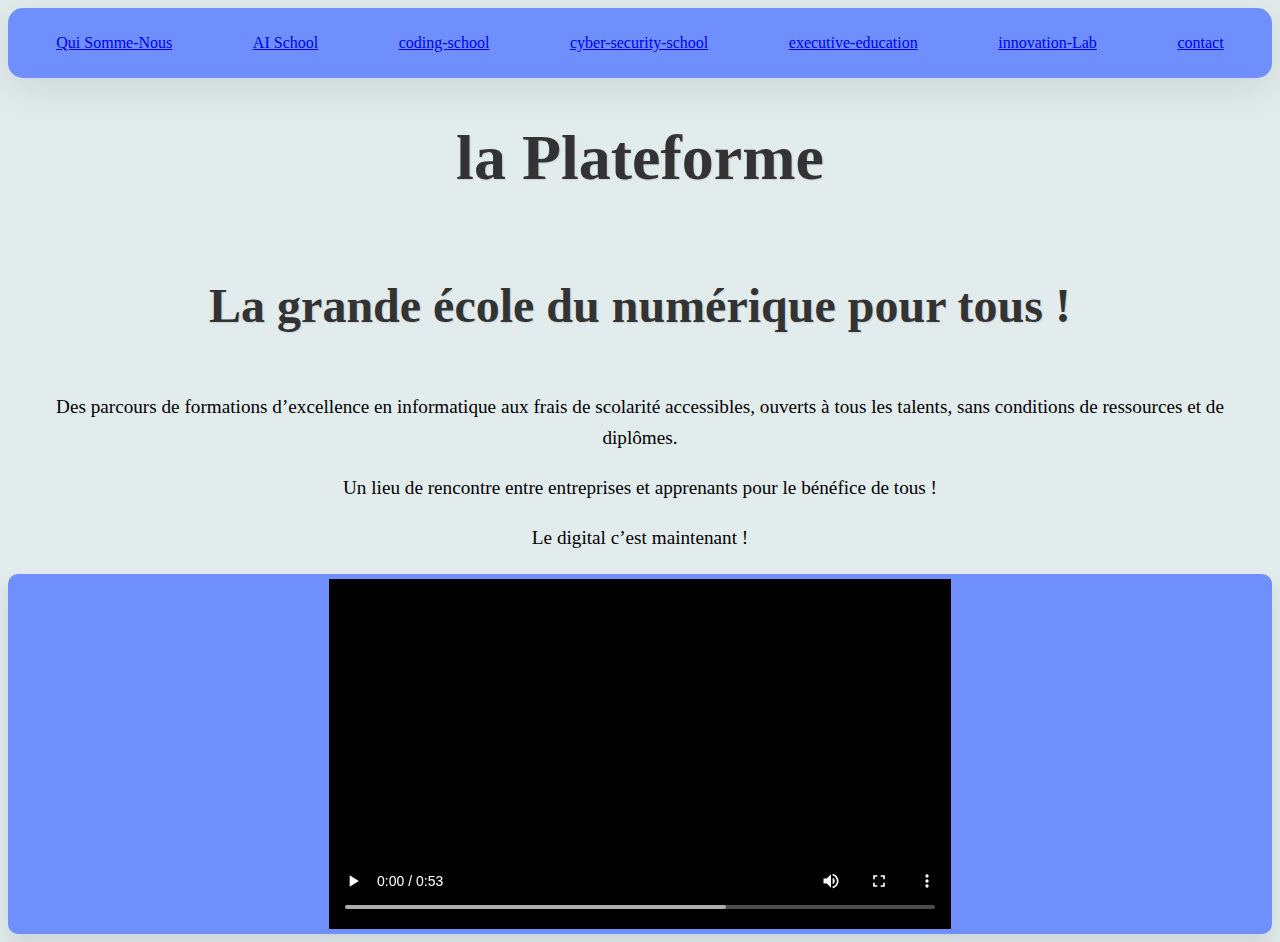
<file: index.html>
<html lang="fr">
   <head>
      <meta charset="UTF-8">
  		<meta name="viewport" content="width=device-width, initial-scale=1.0">
  		<title>Accueil:La(fausse)plateforme</title>
		<link href=".\laplateforme.css" rel="stylesheet" type="text/css" />
   </head> 
   <body class="body">
      <div class="links">
         <P><A href="qui somme-nous.html">Qui Somme-Nous</A></P>
         <p>&nbsp;</p>
         <P><A href="ai-school.html">AI School</A></P>
         <p>&nbsp;</p>
         <P><A href="coding-school.html">coding-school</A></P>
         <p>&nbsp;</p>
         <P><A href="cyber-security-school.html">cyber-security-school</A></P>
         <p>&nbsp;</p>
         <P><A href="executive-education.html">executive-education</A></P>
         <p>&nbsp;</p>
         <P><A href="innovation-Lab.html">innovation-Lab</A></P>
         <p>&nbsp;</p>
         <P><A href="contact.html">contact</A></P>
      </div>
      <main>
         <div class="headliner" >
            <h1>la Plateforme</h1> 
         
            <h2>La grande école du numérique pour tous !</h2>
         </div>
         <div class="text">
            <p>Des parcours de formations d’excellence en informatique aux frais de scolarité accessibles, ouverts à tous les talents, sans conditions de ressources et de diplômes.</p>
            <P>Un lieu de rencontre entre entreprises et apprenants pour le bénéfice de tous !</P>  
            <P>Le digital c’est maintenant !</P>
         </div>
         <div class="video">
            <video width="50%" height="auto" controls>
               <source src=".\asset\video\La Plateforme_, la grande école du numérique pour tous.mp4" type="video/mp4"> 
            </video>
         </div>   
      </main>
   </body>
</html>
</file>
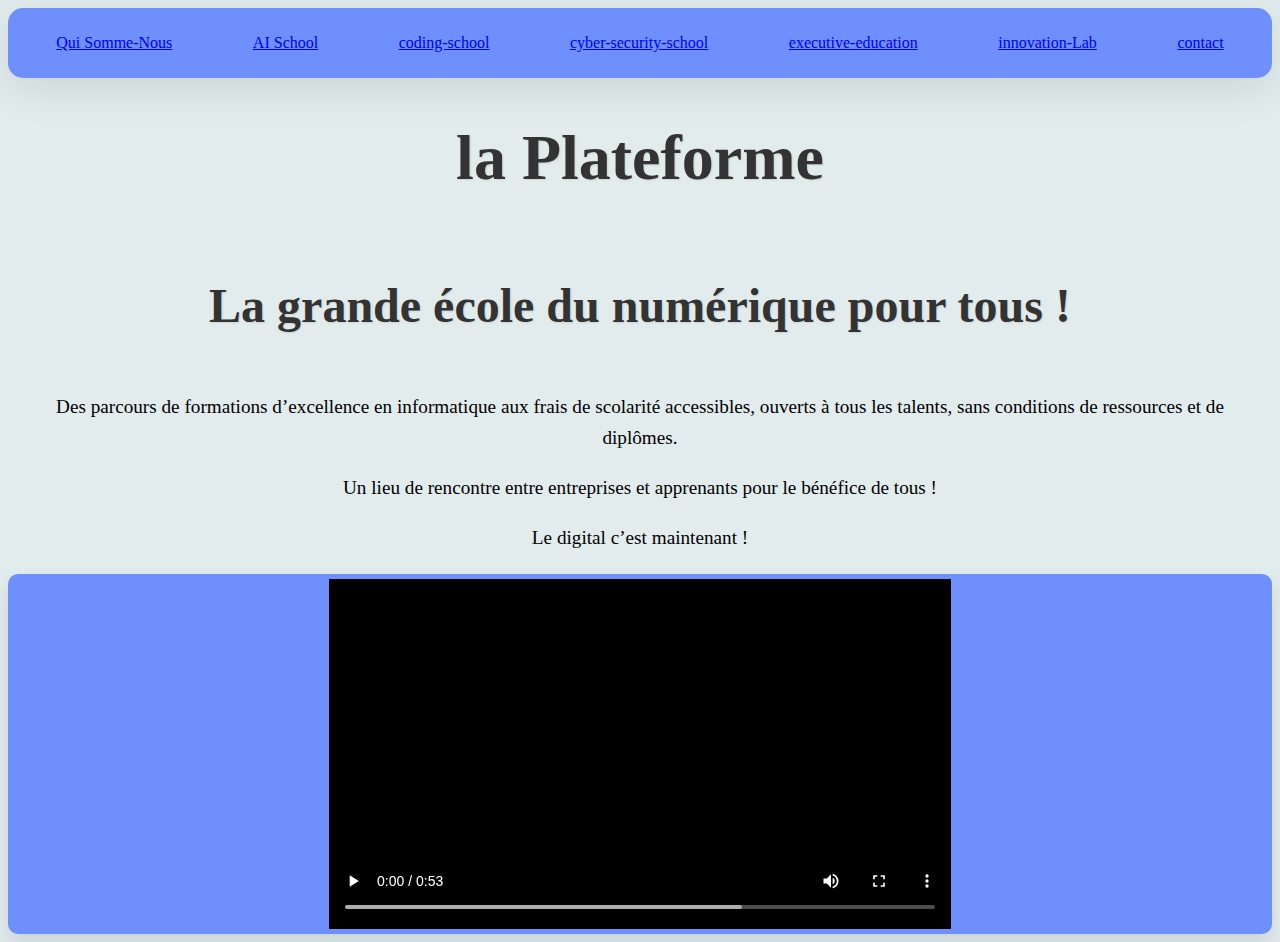
<file: accueil.html>
<html lang="fr">
   <head>
      <meta charset="UTF-8">
  		<meta name="viewport" content="width=device-width, initial-scale=1.0">
  		<title>Accueil:La(fausse)plateforme</title>
		<link href=".\laplateforme.css" rel="stylesheet" type="text/css" />
   </head> 
   <body class="body">
      <div class="links">
         <P><A href="qui somme-nous.html">Qui Somme-Nous</A></P>
         <p>&nbsp;</p>
         <P><A href="ai-school.html">AI School</A></P>
         <p>&nbsp;</p>
         <P><A href="coding-school.html">coding-school</A></P>
         <p>&nbsp;</p>
         <P><A href="cyber-security-school.html">cyber-security-school</A></P>
         <p>&nbsp;</p>
         <P><A href="executive-education.html">executive-education</A></P>
         <p>&nbsp;</p>
         <P><A href="innovation-Lab.html">innovation-Lab</A></P>
         <p>&nbsp;</p>
         <P><A href="contact.html">contact</A></P>
      </div>
      <main>
         <div class="headliner" >
            <h1>la Plateforme</h1> 
         
            <h2>La grande école du numérique pour tous !</h2>
         </div>
         <div class="text">
            <p>Des parcours de formations d’excellence en informatique aux frais de scolarité accessibles, ouverts à tous les talents, sans conditions de ressources et de diplômes.</p>
            <P>Un lieu de rencontre entre entreprises et apprenants pour le bénéfice de tous !</P>  
            <P>Le digital c’est maintenant !</P>
         </div>
         <div class="video">
            <video width="50%" height="auto" controls>
               <source src=".\video\La Plateforme_, la grande école du numérique pour tous.mp4" type="video/mp4"> 
            </video>
         </div>   
      </main>
   </body>
</html>
</file>
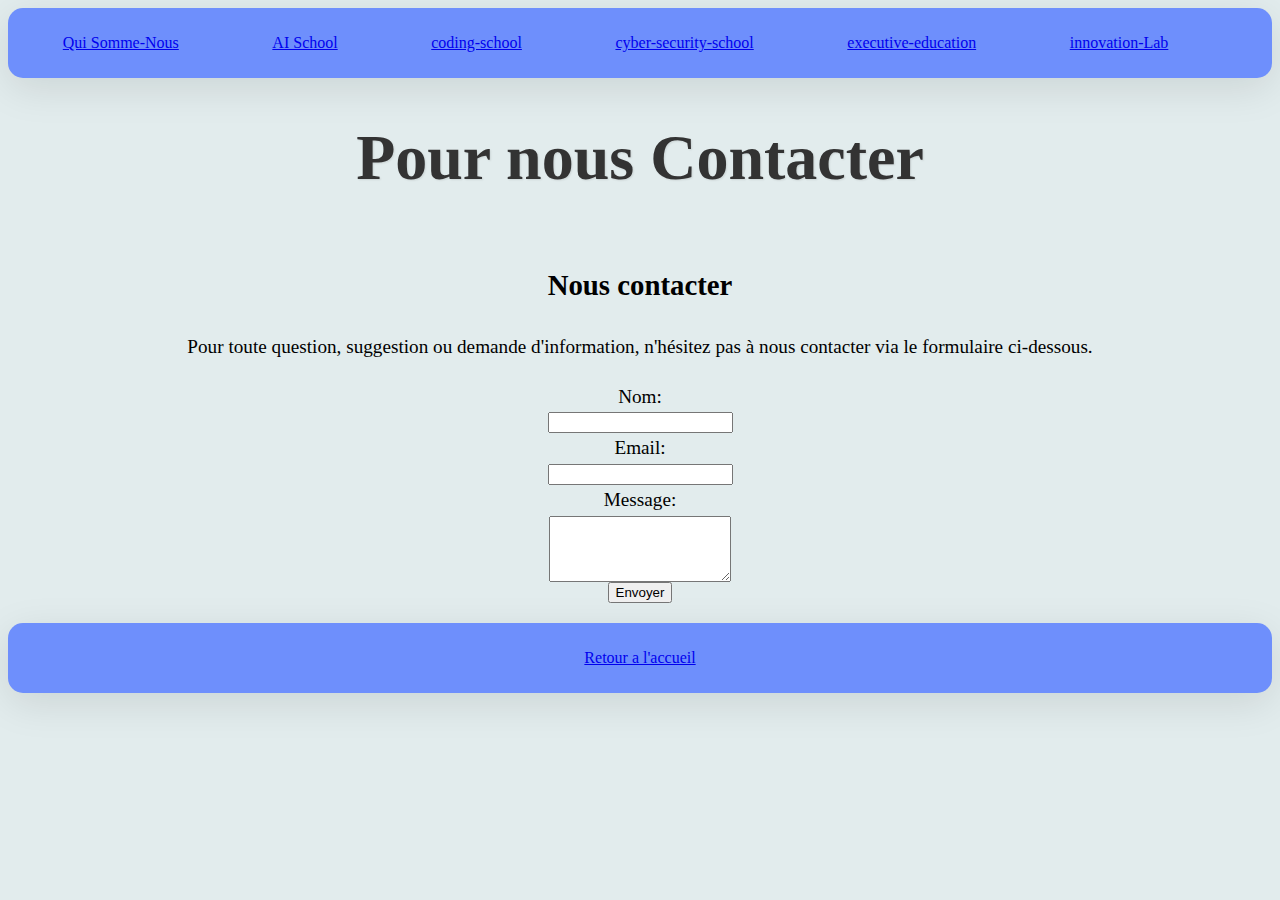
<file: contact.html>
<html lang="fr">
   <head>
      <meta charset="UTF-8">
  		<meta name="viewport" content="width=device-width, initial-scale=1.0">
  		<title>:La(fausse)plateforme</title>
		<link href=".\laplateforme.css" rel="stylesheet" type="text/css" />
   </head> 
   <body class="body">
      <div class="links">
         <P><A href="qui somme-nous.html">Qui Somme-Nous</A></P>
         <p>&nbsp;</p>
         <P><A href="ai-school.html">AI School</A></P>
         <p>&nbsp;</p>
         <P><A href="coding-school.html">coding-school</A></P>
         <p>&nbsp;</p>
         <P><A href="cyber-security-school.html">cyber-security-school</A></P>
         <p>&nbsp;</p>
         <P><A href="executive-education.html">executive-education</A></P>
         <p>&nbsp;</p>
         <P><A href="innovation-Lab.html">innovation-Lab</A></P>
         <p>&nbsp;</p>
      </div>
      <div class="headliner" >
      <h1>Pour nous Contacter</h1>   
      </div>
      <main>
         <div class="text">
            <h2>Nous contacter</h2>
            <p>Pour toute question, suggestion ou demande d'information, n'hésitez pas à nous contacter via le formulaire ci-dessous.</p>
            <form action="submit_form.php" method="post">
               <label for="name">Nom:</label><br>
               <input type="text" id="name" name="name" required><br>
               <label for="email">Email:</label><br>
               <input type="email" id="email" name="email" required><br>
               <label for="message">Message:</label><br>
               <textarea id="message" name="message" rows="4" required></textarea><br>
               <input type="submit" value="Envoyer">
            </form>
         </div>






      </main>

      <div class="links">
      <P><A href="index.html">Retour a l'accueil</A></P>
      </div>
   </body>



</html>
</file>
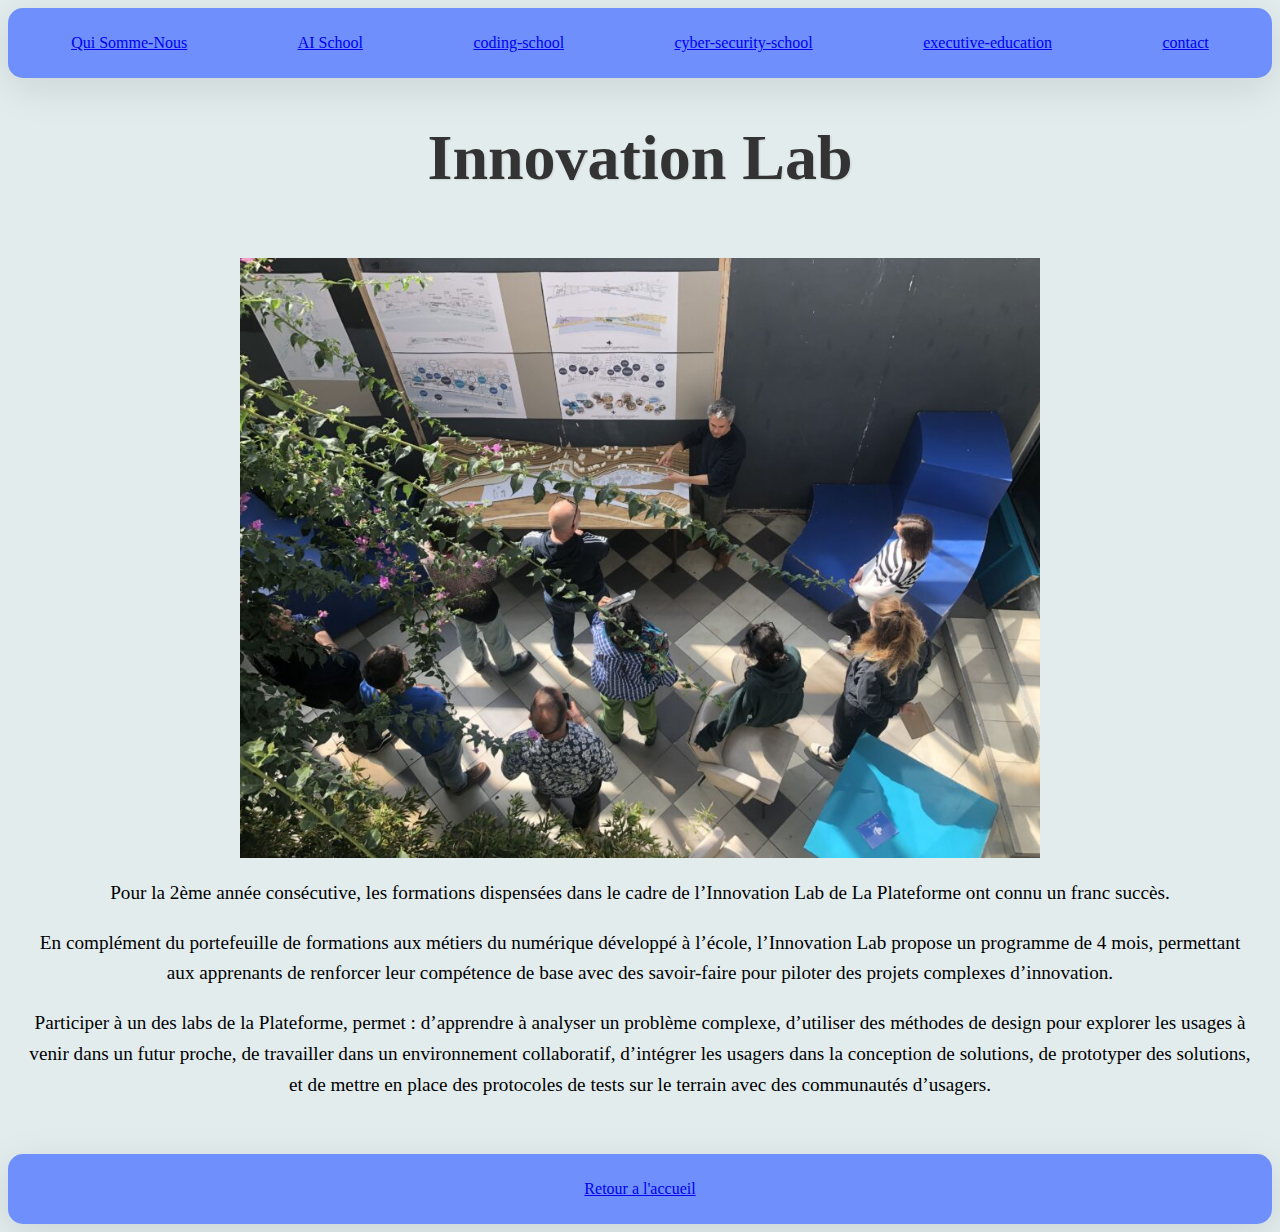
<file: innovation-Lab.html>
<html lang="fr">
   <head>
      <meta charset="UTF-8">
  		<meta name="viewport" content="width=device-width, initial-scale=1.0">
  		<title>:La(fausse)plateforme</title>
		<link href=".\laplateforme.css" rel="stylesheet" type="text/css" />
   </head> 
   <body class="body">
      <div class="links">
         <P><A href="qui somme-nous.html">Qui Somme-Nous</A></P>
         <p>&nbsp;</p>
         <P><A href="ai-school.html">AI School</A></P>
         <p>&nbsp;</p>
         <P><A href="coding-school.html">coding-school</A></P>
         <p>&nbsp;</p>
         <P><A href="cyber-security-school.html">cyber-security-school</A></P>
         <p>&nbsp;</p>
         <P><A href="executive-education.html">executive-education</A></P>
         <p>&nbsp;</p>
         <P><A href="contact.html">contact</A></P>
      </div>
      <div class="headliner" >
      <h1>Innovation Lab</h1>   
      </div>
      <main>
         <div class="image">
            <img src=".\asset\image\innovation.jpg" width="800 height="500"/>
         </div>
         <div class="text">
            <p>Pour la 2ème année consécutive, les formations dispensées dans le cadre de l’Innovation Lab de La Plateforme ont connu un franc succès.</p>
            <p>En complément du portefeuille de formations aux métiers du numérique développé à l’école, l’Innovation Lab propose un programme de 4 mois, permettant aux apprenants de renforcer leur compétence de base avec des savoir-faire pour piloter des projets complexes d’innovation.</p>
            <p>Participer à un des labs de la Plateforme, permet :
               d’apprendre à analyser un problème complexe,
               d’utiliser des méthodes de design pour explorer les usages à venir dans un futur proche,
               de travailler dans un environnement collaboratif,
               d’intégrer les usagers dans la conception de solutions,
               de prototyper des solutions,
               et de mettre en place des protocoles de tests sur le terrain avec des communautés d’usagers.</p>
         </div>

      </main>

      <p>&nbsp;</p>
      <footer>
      <div class="links">
      <P><A href="index.html">Retour a l'accueil</A></P>
      </div>
      </footer>
   </body>



</html>
</file>
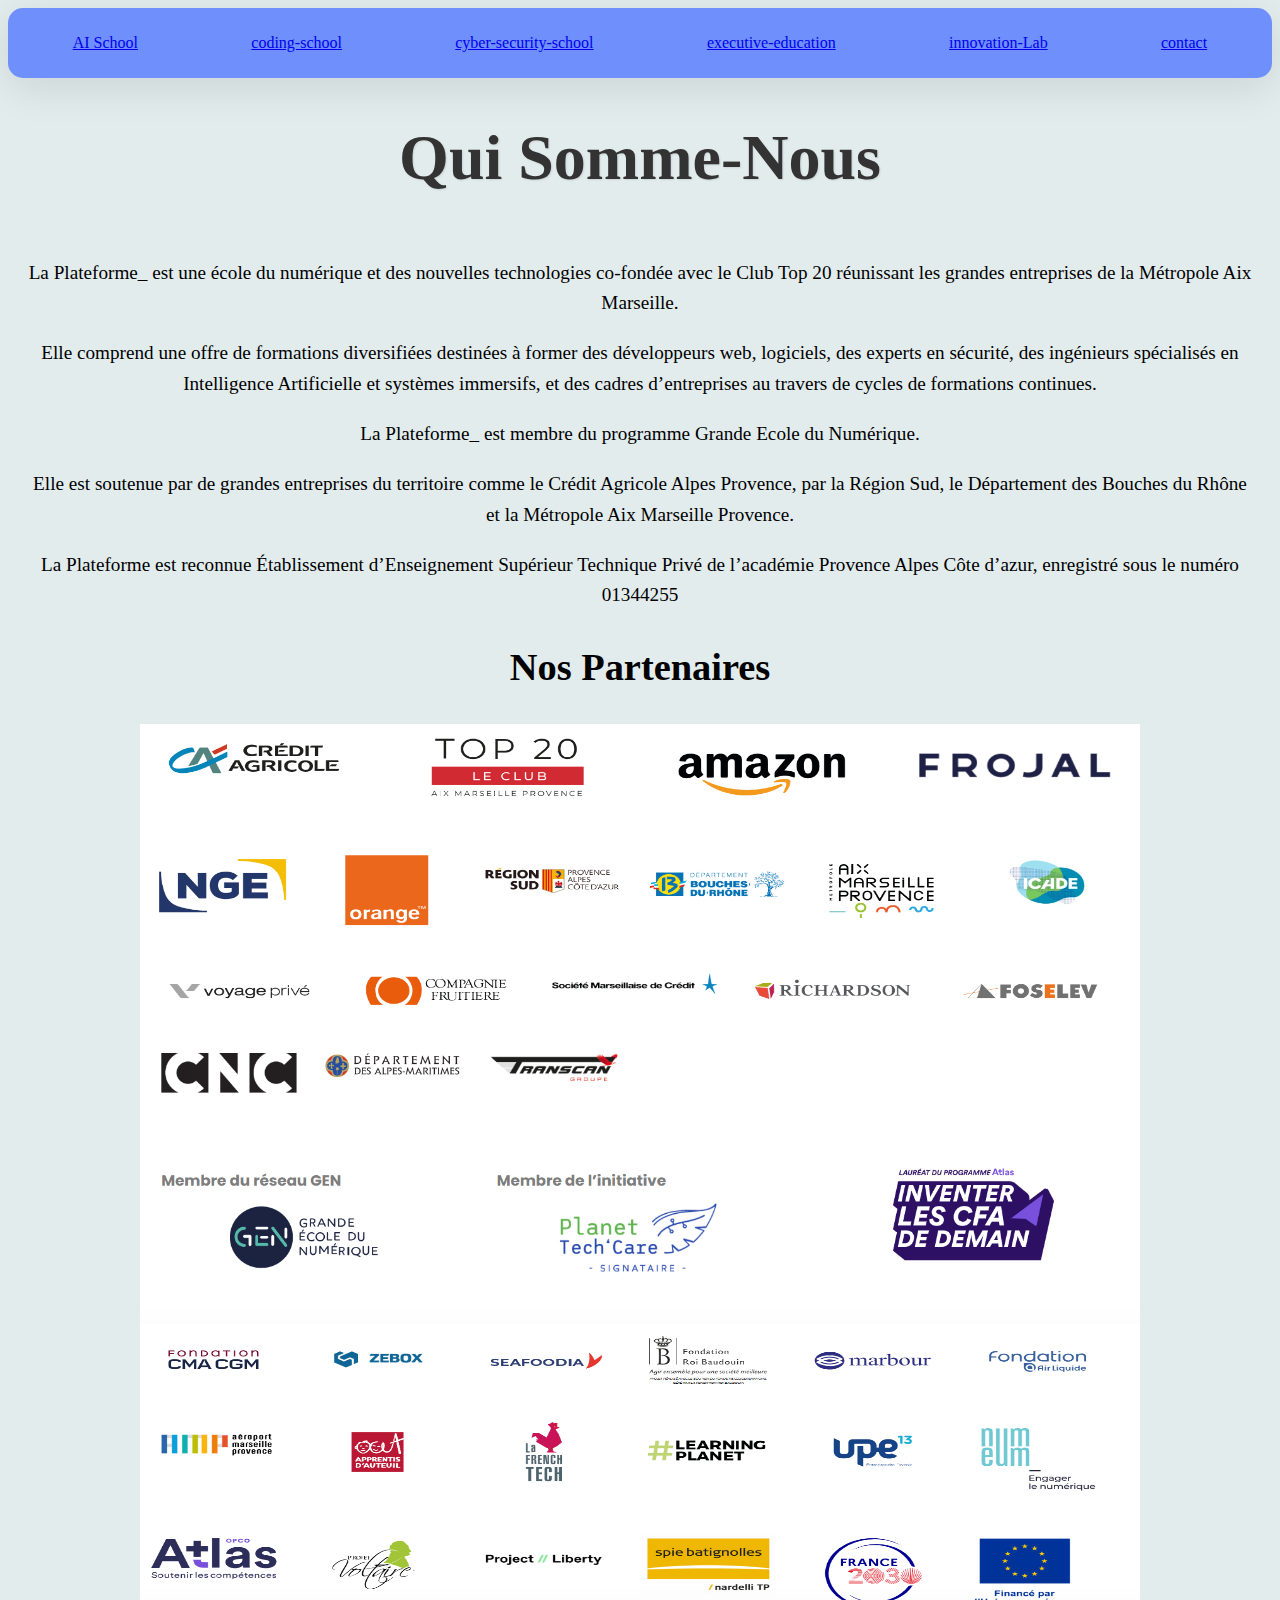
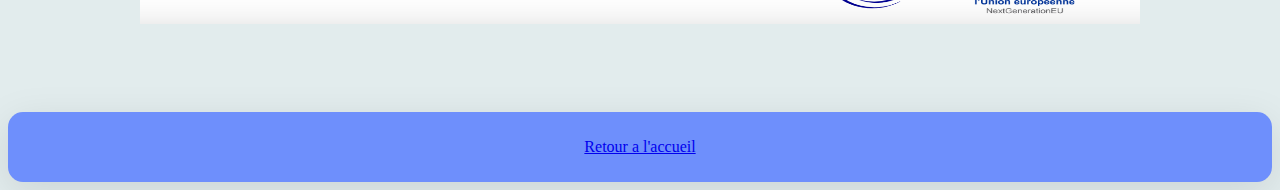
<file: qui somme-nous.html>
<html lang="fr">
   <head>
      <meta charset="UTF-8">
  		<meta name="viewport" content="width=device-width, initial-scale=1.0">
  		<title>:La(fausse)plateforme</title>
		<link href=".\laplateforme.css" rel="stylesheet" type="text/css" />
   </head> 
   <body class="body">
      <div class="links">
         <P><A href="ai-school.html">AI School</A></P>
         <p>&nbsp;</p>
         <P><A href="coding-school.html">coding-school</A></P>
         <p>&nbsp;</p>
         <P><A href="cyber-security-school.html">cyber-security-school</A></P>
         <p>&nbsp;</p>
         <P><A href="executive-education.html">executive-education</A></P>
         <p>&nbsp;</p>
         <P><A href="innovation-Lab.html">innovation-Lab</A></P>
         <p>&nbsp;</p>
         <P><A href="contact.html">contact</A></P>
      </div>
      <main>
         <div class="headliner" >
            <h1>Qui Somme-Nous</h1>   
         </div>
         <div class="text">
            <p>La Plateforme_ est une école du numérique et des nouvelles technologies co-fondée avec le Club Top 20 réunissant les grandes entreprises de la Métropole Aix Marseille. </p>
            <p>Elle comprend une offre de formations diversifiées destinées à former des développeurs web, logiciels, des experts en sécurité, des ingénieurs spécialisés en Intelligence Artificielle et systèmes immersifs, et des cadres d’entreprises au travers de cycles de formations continues.</p>
            <p>La Plateforme_ est membre du programme Grande Ecole du Numérique.</p>
            <p>Elle est soutenue par de grandes entreprises du territoire comme le Crédit Agricole Alpes Provence, par la Région Sud, le Département des Bouches du Rhône et la Métropole Aix Marseille Provence.</p>
            <p>La Plateforme est reconnue Établissement d’Enseignement Supérieur Technique Privé de l’académie Provence Alpes Côte d’azur, enregistré sous le numéro 01344255</p>
            <h1>Nos Partenaires</h1>
         </div>
         <div class="image">
            <img src=".\asset\image\Partenaire 1.png" width="1000" height="300"/>
            <img src=".\asset\image\Partenaire 3.png" width="1000" height="300"/>
            <img src=".\asset\image\Partenaire 2.png" width="1000" height="300"/>


      </main>
      <p>&nbsp;</p>
      <p>&nbsp;</p>
      <div class="links">
      <P><A href="index.html">Retour a l'accueil</A></P>
      </div>
   </body>



</html>
</file>
